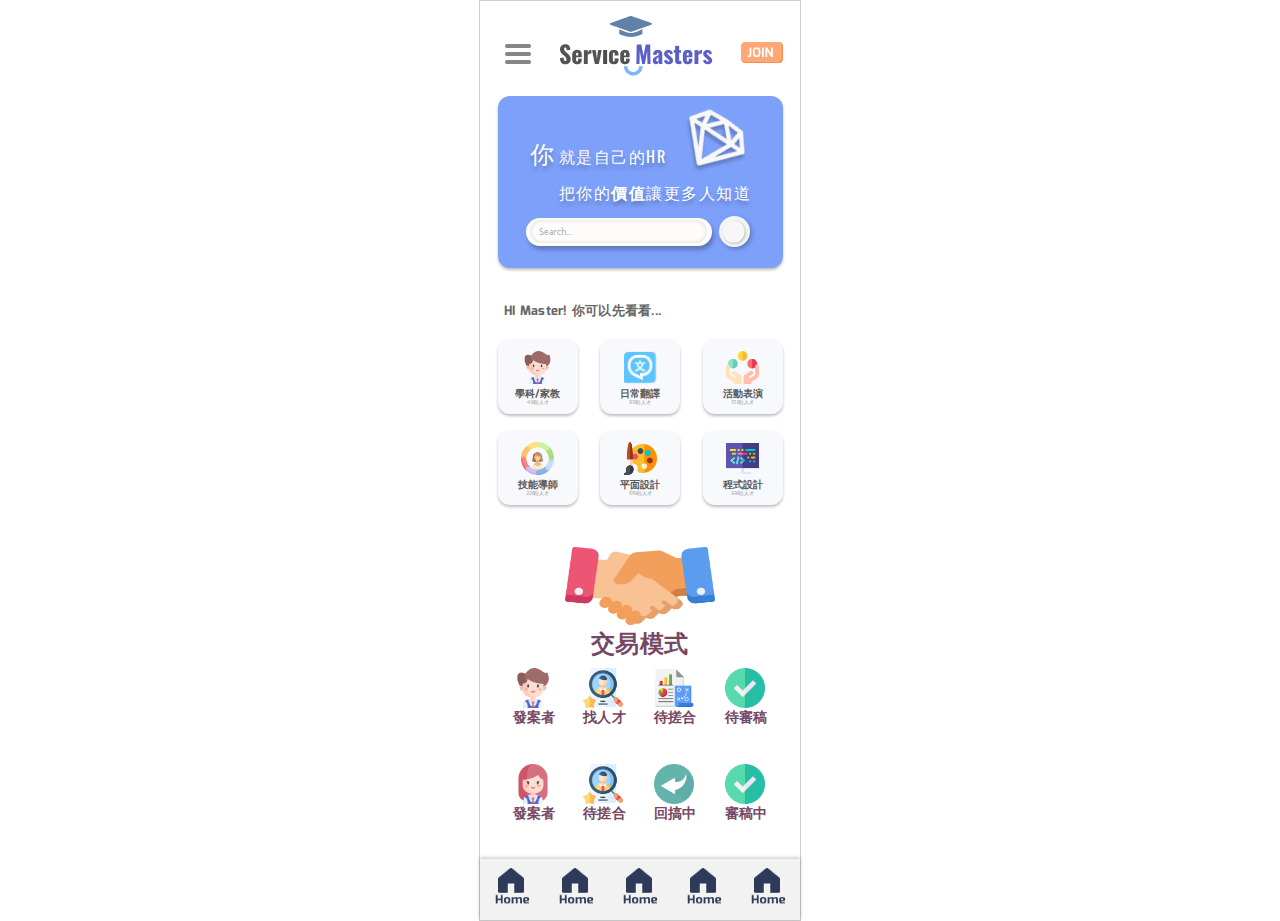
<file: web_servicemater/index.html>
<!DOCTYPE html>
<html lang="en">

<head>
    <meta charset="UTF-8">
    <meta http-equiv="X-UA-Compatible" content="IE=edge">
    <meta name="viewport" content="width=device-width, initial-scale=1.0">
    <title>Document</title>
    <link rel="stylesheet" href="servicemaster.css">
    <link rel="stylesheet" type="text/css" href="//fonts.googleapis.com/css?family=Oswald" />
    <link rel="stylesheet" type="text/css" href="//fonts.googleapis.com/css?family=Molengo" />
    <link rel="stylesheet" type="text/css" href="//fonts.googleapis.com/css?family=Mina" />

    <style>
        .box {
            width: 320px;
            height: 919px;
            margin: auto;
            border: 1px solid #ccc;
        }

        .banner {
            width: 100%;
            display: flex;
        }

        .banner_icon1 {
            margin-left: 25px;
            margin-top: 43px;
        }

        .banner_icon2 {
            margin: auto;
        }

        .banner_icon3 {
            margin-top: 41px;
            margin-right: 17px;
        }


        .search_bar {
            width: 100%;
            margin-top: 11.63px;
        }

        .search_bar_box {
            width: 285px;
            height: 172px;
            background-color: #7DA0FB;
            margin: auto;
            box-shadow: 0px 2px 3px rgba(0, 0, 0, 0.25);
            border-radius: 12px;
            position: relative;
        }

        .search_bar_box .img {
            position: absolute;
            top: 17px;
            right: 27px;
            bottom: 91px;
            left: 180px;
            transform: matrix(0.96, 0.29, -0.28, 0.96, 0, 0);

        }

        .txt_line1::first-letter {
            font-size: 24px;
        }

        .txt_line1 {
            position: absolute;
            width: 24px;
            height: 36px;
            font-family: 'Oswald';
            color: #FFFFFF;
            font-style: normal;
            font-weight: 400;
            font-size: 24px;
            letter-spacing: 0.095em;
            line-height: 48px;
            top: 32px;
            left: 32px;
            right: 229px;
            bottom: 104px;
            text-shadow: 0px 4px 4px rgba(0, 0, 0, 0.25);
        }

        .txt_line2 {
            width: 200px;
            position: absolute;
            font-family: 'Oswald';
            color: #FFFFFF;
            font-style: normal;
            font-weight: 400;
            font-size: 16px;
            letter-spacing: 0.095em;
            line-height: 36px;
            text-shadow: 0px 4px 4px rgba(0, 0, 0, 0.25);
            top: 42px;
            left: 61px;
            bottom: 72px;
            right: 41px;


        }


        .search-bottom {

            font-family: 'Molengo';
            font-style: normal;
            font-weight: 400;
            font-size: 10px;
            line-height: 12px;
            opacity: 0.6;
            color: #9E9E9E;

            position: relative;
            top: 124.28px;
            left: 32.31px;
            right: 75.31px;
            bottom: 24.17px;
            border: 0;
            outline: none;
            background-color: rgba(0, 0, 0, 0);
            width: 177.39px;
            height: 23.55px;
            background: #FFFCFC;
            box-shadow: inset 0px 0px 4px rgba(0, 0, 0, 0.25);
            border-radius: 156px;
            z-index: 9;
        }

        .outline {

            position: absolute;
            top: 122px;
            left: 28px;
            right: 71px;
            bottom: 21.89px;
            width: 186px;
            height: 28.11px;
            background: #FFFCFC;
            box-shadow: 2px 4px 4px rgba(0, 0, 0, 0.25);
            border-radius: 156px;

        }

        .search-bottom2{
            position: absolute;
            top: 125.41px;
            left: 225.26px;
            background: #F7F7F7;
            transform: rotate(-180deg);
            box-shadow: -1px -1px 3px rgba(0, 0, 0, 0.25);
            height: 21.62px;
            width: 21.62px;
            border-radius: 999em;
            z-index: 999;

        }
        .search-bottom2_outline{
            position: absolute;
            top: 120.15px;
            left: 221.1px;
            width: 31.1px;
            height: 31.1px;
            box-shadow: 2px 2px 4px rgba(0, 0, 0, 0.25);
            background: #F6F6F6;
            border-radius: 999em;
        }
        .mid_txt{
            
            font-style: normal;
            font-family: 'Mina';
            font-weight: 700;
            font-size: 13px;
            line-height: 21px;
            letter-spacing: 0.02em;
            color: #676767;
            width: 100%;
            margin-top: 33px;
            margin-bottom: 17px;
            margin-left: 24px;
        }

        .mid_project{
            
            width: 285px;
            margin: auto;
            display: flex;
            flex-wrap: wrap;
            justify-content: space-between;
            
            

        }
        .item{
            width: 80px;
            height: 75px;
            background: #F7F9FC;
            margin-bottom: 16px;
            box-shadow: 0px 2px 3px rgba(0, 0, 0, 0.25);
            border-radius: 12px;
            display: flex;
            flex-wrap: wrap;
            justify-content: center;
            
        }
        .item img{ 
            
             width: 33px;
             height: 33px;           
             margin-top: 12px;
         }
        .line1_txt{
            position: absolute;
            margin-top: 47px;
            font-family: 'Mina';
            font-style: normal;
            font-weight: 600;
            font-size: 10px;
            color: #5A5A5A;
            line-height: 16px;
        }
        .line2_txt{
            position: absolute;
            margin-top: 58px;
            font-family: 'Mina';
            font-style: normal;
            font-weight: 400;
            font-size: 7px;
            color: #919191;
            transform: scale(0.7);
            

        }
        .mid_icon{
            width: 100%;
            display: flex;
            justify-content:flex-end;
            align-items: center;
            flex-direction: column;            
        }
        .mid_icon img{
            
            width: 150px;
            height: 130px;
        }
        .mid_icon_txt{
            position: absolute;
            top: 626px;
            width: 98px;
            height: 38px;
            font-family: 'Mina';
            font-style: normal;
            font-size: 24px;
            line-height: 38px;
            letter-spacing: 0.02em;
            font-weight:700;
            color: #754765;


        }
        .bottom_icon{
            margin: auto;
            margin-top: 17px;
            width: 255px;
            height: 155px;
          
        }
        .icon_firstline {
            display: flex;
            justify-content: space-between;
            width: 100%;
           
        }
        .icon_firstline img{
            
          
            width: 40px;
            height: 40px;
        }
        .firstline_imgtxt{
            font-family: 'Mina';
            font-weight: 700;
            font-size: 14px;
            line-height: 12px;
            letter-spacing: 0.02em;
            font-style: normal;
            color: #754765;
            
        }
    
        .icon_secondline{
            margin-top: 40px;
            display: flex;
            justify-content: space-between;
            width: 100%;
            
        }

        .icon_secondline img{
            
            
            width: 40px;
            height: 40px;

        }

        .secondline_imgtxt{
            font-family: 'Mina';
            font-weight: 800;
            font-size: 14px;
            line-height: 12px;
            letter-spacing: 0.02em;
            font-style: normal;
            color: #754765;
        }
        .funtion_col{
            display: flex;
            align-items: center;
            justify-content: space-around;
            position: absolute;
            top: 859px;
            width: 320px;
            height: 60px;
            background: #F2F2F2;
            box-shadow: 0px -1px 4px rgba(0, 0, 0, 0.25);
        }
        
        .funtion_col img{
            width: 35px;
            height: 38px;
        }

        .arrow1{
        
        position: relative;
        top: 31px;
    }
        
     

    </style>

</head>

<body>

    <div class="box">

        <div class="banner">
            <div class="banner_icon1"><img src="01首頁-Icon\Group 10.png" alt=""></div>
            <div class="banner_icon2"><img src="01首頁-Icon\Group 66.png" alt=""></div>
            <div class="banner_icon3"><a href="register.html"><img src="01首頁-Icon\Group 62.png" alt=""></a></div>
        </div>


        <div class="search_bar">
            <div class="search_bar_box">
                <div class="img"><img src="01首頁-Icon\coolicon.png" alt=""></div>
                <div class="txt_line1">
                    <p></strong>你</strong></p>
                </div>
                <div class="txt_line2">
                    <p>就是自己的HR<br>把你的<strong>價值</strong>讓更多人知道</p>
                </div>

                <input class="search-bottom" type="text" placeholder="   Search..." name="Message">
                <div class="outline"></div>

                <div class="search-bottom2"></div>
                <div class="search-bottom2_outline"></div>
            </div>
        </div>

        <div class="mid_txt">HI Master! 你可以先看看...</div>
        <div class="mid_project">
            <div class="item "> <img src="01首頁-Icon\2995467.png"alt=""> <div class="line1_txt">學科/家教</div><div class="line2_txt">418位人才</div> </div>
            <div class="item "> <img src="01首頁-Icon\Group 163.png"alt=""><div class="line1_txt">日常翻譯</div> <div class="line2_txt">918位人才</div></div>
            <div class="item "> <img src="01首頁-Icon\3301884.png"alt=""><div class="line1_txt">活動表演</div><div class="line2_txt">108位人才</div> </div>
            <div class="item "> <img src="01首頁-Icon\2817086.png"alt=""> <div class="line1_txt">技能導師</div> <div class="line2_txt">228位人才</div></div>
            <div class="item "> <img src="01首頁-Icon\2970785.png"alt=""> <div class="line1_txt">平面設計</div> <div class="line2_txt">556位人才</div></div>
            <div class="item "> <img src="01首頁-Icon\2881142.png"alt="">  <div class="line1_txt">程式設計</div><div class="line2_txt">336位人才</div></div>
        </div>

        <div class="mid_icon"><img src="01首頁-Icon\1006555.png" alt="">
            <div class="mid_icon_txt">交易模式</div>
        </div>


        <div class="bottom_icon">
           
            
            
            <div class="icon_firstline">
                
                <div class="firstline_img"><img src="01首頁-Icon\2995467.png" alt="">
                    <div class="firstline_imgtxt">發案者</div>
                   </div>
                
                <div class="firstline_img"> <img src="01首頁-Icon\4133261.png" alt="">
                    <div class="firstline_imgtxt">找人才</div>
                </div>
                <div class="firstline_img"> <img src="01首頁-Icon\4647688.png" alt="">
                    <div class="firstline_imgtxt">待搓合</div>
                </div>
                <div class="firstline_img"><img src="01首頁-Icon\2031003.png" alt="">
                <div class="firstline_imgtxt">待審稿</div>
                </div>

            </div>
              
            
            <div class="icon_secondline">
        
            <div class="secondline_img"><img src="01首頁-Icon\2995462.png" alt="">
                <div class="secondline_imgtxt">發案者</div>
               </div>
           

            
            <div class="secondline_img"><img src="01首頁-Icon\4133261.png" alt="">
                <div class="secondline_imgtxt">待搓合</div>
               </div>
            

            
            <div class="secondline_img"><img src="01首頁-Icon\122641.png" alt="">
                <div class="secondline_imgtxt">回搞中</div>
               </div>
            

            
            <div class="secondline_img"><img src="01首頁-Icon\2031003.png" alt="">
                <div class="secondline_imgtxt">審稿中</div>
               </div> 
            </div>
            
        </div>

       
        
    <div class="funtion_col">
    <div class="funtion_icon"><img src=" 01首頁-Icon\Group 54.png " alt=""></div>
    <div class="funtion_icon"><img src=" 01首頁-Icon\Group 54.png  " alt=""></div>
    <div class="funtion_icon"><img src="  01首頁-Icon\Group 54.png " alt=""></div>
    <div class="funtion_icon"><img src=" 01首頁-Icon\Group 54.png  " alt=""></div>
    <div class="funtion_icon"><img src="01首頁-Icon\Group 54.png  " alt=""></div>
    </div>


    </div>













</body>

</html>
</file>
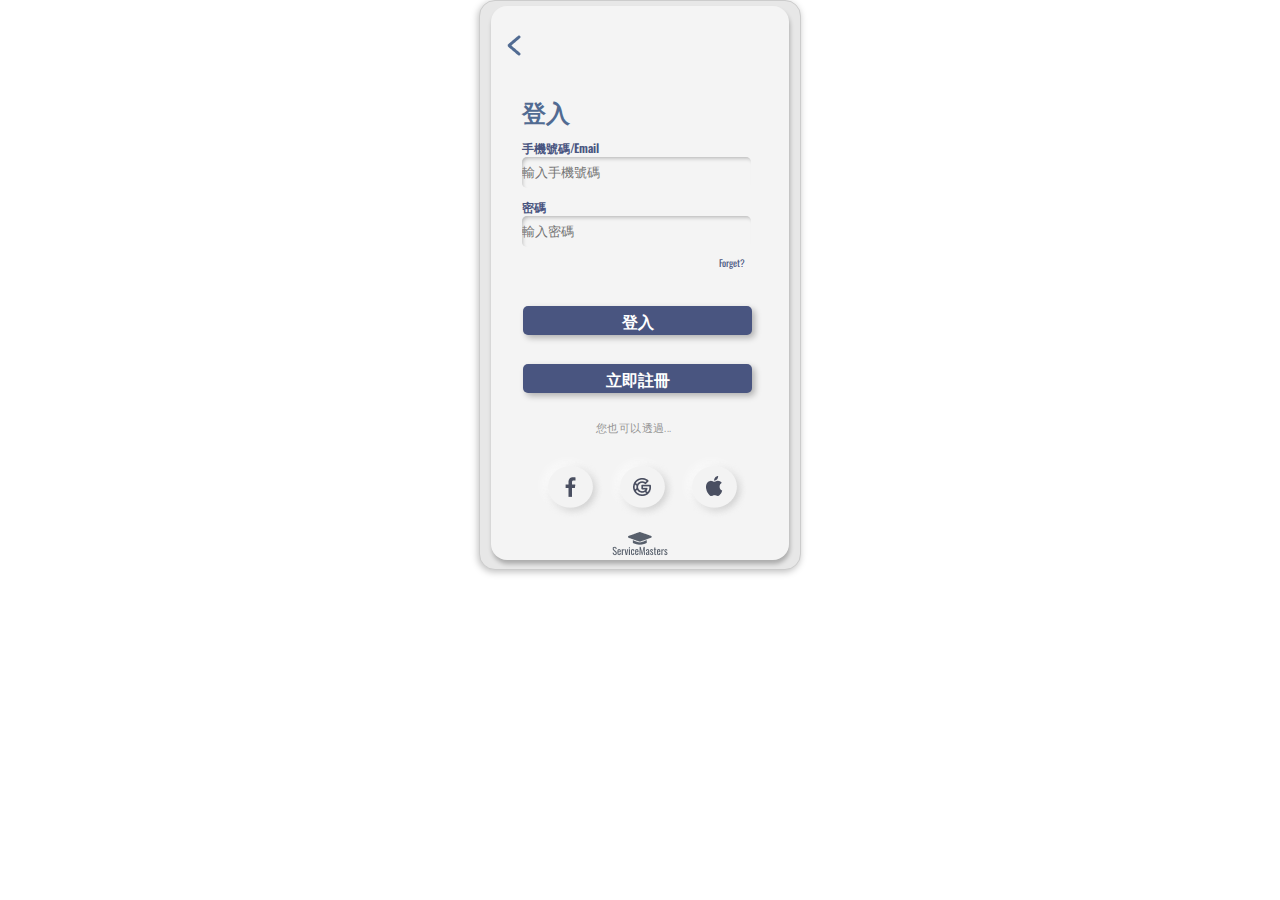
<file: web_servicemater/login.html>
<!DOCTYPE html>
<html lang="en">

<head>
    <meta charset="UTF-8">
    <meta http-equiv="X-UA-Compatible" content="IE=edge">
    <meta name="viewport" content="width=device-width, initial-scale=1.0">
    <title>Document</title>
    <link rel="stylesheet" href="servicemaster.css">
    <link rel="stylesheet" type="text/css" href="//fonts.googleapis.com/css?family=Oswald" />
    <link rel="stylesheet" type="text/css" href="//fonts.googleapis.com/css?family=Molengo" />
    <link rel="stylesheet" type="text/css" href="//fonts.googleapis.com/css?family=Mina" />
    <style>
        .box {
            width: 320px;
            height: 568px;
            border: 1px solid #ccc;
            margin: auto;
            background: #E7E7E7;
            /* 頁面陰影 */
            border-radius: 16px;
            box-shadow: -1px 2px 7px rgba(0, 0, 0, 0.25);
        }

        .inlinewrap {
            position: relative;
            width: 298px;
            height: 554px;
            background: #F4F4F4;
            box-shadow: 1px 4px 4px rgba(0, 0, 0, 0.25);
            border-radius: 16px;
            transform: matrix(1, 0, 0, 1, 0, 0);
            margin: auto;
            margin-top: 5px;
        }

        .arrow img {
            position: absolute;
            top: 29px;
            left: 16px;
        }

        .top {
            position: absolute;
            margin-top: 82px;
            margin-left: 31px;
            display: flex;
            flex-wrap: wrap;
            align-content: space-around;
            width: 232px;
            height: 187px;
        }


        .top-txt {
            font-style: normal;
            font-weight: 900;
            font-size: 24px;
            line-height: 36px;
            text-align: center;
            font-family: 'Oswald';
            color: #516B92;
            /* identical to box height */
        }

        .top-input1 {
            width: 100%;
            color: #495580;
            font-family: 'Oswald';
            font-weight: 600;
            font-size: 12px;
            line-height: 18px;
            letter-spacing: -0.01em;
            font-style: normal;

        }


        .top input {
            height: 31px;
            width: 229px;
            background: #EDEDED;
            box-shadow: inset 2px 3px 4px -2px rgba(17, 17, 17, 0.31);
            border: 0;
            outline: none;
            background-color: rgba(0, 0, 0, 0.0);
            border-radius: 5px;
        }

        .top-input2 {
            width: 100%;
            color: #495580;
            font-family: 'Oswald';
            font-weight: 900;
            font-size: 12px;
            line-height: 18px;
            letter-spacing: -0.01em;
            font-style: normal;
        }

        .forget {
            display: flex;
            justify-content: flex-end;
            width: 100%;
        }

        .txt-forget {
            font-style: normal;
            font-weight: 400;
            transform: scale(0.6);
            line-height: 13px;
            letter-spacing: -0.01em;
            font-family: 'Oswald';
            color: #495580;
        }

        .btnbox {
            display: flex;
            flex-wrap: wrap;
            align-content: space-between;
            
            position: absolute;
            margin-top: 300px;
            margin-left: 32px;
            width: 229px;
            height: 131px;
            font-family: 'Oswald';
            font-style: normal;
            font-weight: 700;
            font-size: 16px;
            line-height: 24px;
            /* identical to box height */


            color: #FFFFFF;
        }

        .btnbox input {
            line-height: 0;
            border: 0;
            outline: 0;
            background-color: rgba(0, 0, 0, 0.0);
        }

        .login-btn {
            height: 29px;
            background: #495580;
            box-shadow: 3px 3px 6px rgba(0, 0, 0, 0.28);
            border-radius: 5px;
            width: 229px;
            text-align: center;
            line-height: 30px;
        }

        .register-btn {
            height: 29px;
            background: #495580;
            box-shadow: 3px 3px 6px rgba(0, 0, 0, 0.28);
            border-radius: 5px;
            width: 229px;
            text-align: center;
            line-height: 30px;
        }

        .bottom-txt {
            margin: auto;
            width: 83px;
            height: 16px;
            font-family: 'Oswald';
            font-style: normal;
            font-weight: 300;
            font-size: 11px;
            line-height: 125.7%;
            letter-spacing: 0.035em;
            color: #949494;
            
            /* or 14px */
        }
            
        .socialmedia_icon{
            position: absolute;
            flex-wrap: wrap;
            display: flex;
            justify-content: center;
            margin-top: 445.23px;
            width: 100%;
        }
        .bottom_icon{
            display: flex;
            justify-content: center;
          width: 50%;
        }

    </style>
</head>

<body>

    <div class="box">
        <div class="inlinewrap">
            <div class="arrow"><a href="servicemaster.html"><img src="02註冊頁面-Icon\path (1).png" alt=""></a></div>
            <div class="top">

                <div class="top-txt">登入</div>
                <div class="top-input1">手機號碼/Email <input type="text" placeholder="輸入手機號碼"> </div>
                <div class="top-input2">密碼 <input type="text" placeholder="輸入密碼"> </div>

                <div class="forget">
                    <div class="txt-forget">Forget?</div>
                </div>

            </div>



            <div class="btnbox">
                <div class="login-btn">
                    <div class="txt">登入</div> <input type="submit" value="submit">
                </div>
                <div class="register-btn">
                    <div class="txt">立即註冊</div> <input type="submit" value="submit">
                </div>
                <div class="bottom-txt">您也可以透過...</div>


            </div>

            <div class="socialmedia_icon">
                <div class="item"><img src="02註冊頁面-Icon\Group 79.png" alt=""></div>
                <div class="item"><img src="02註冊頁面-Icon\Group 78.png" alt=""></div>
                <div class="item"><img src="02註冊頁面-Icon\Group 77.png" alt=""></div>
                <div class="bottom_icon"><img src="02註冊頁面-Icon\Group 86.png" alt=""></div>
            </div>

           









        </div>











    </div>

















</body>

</html>
</file>
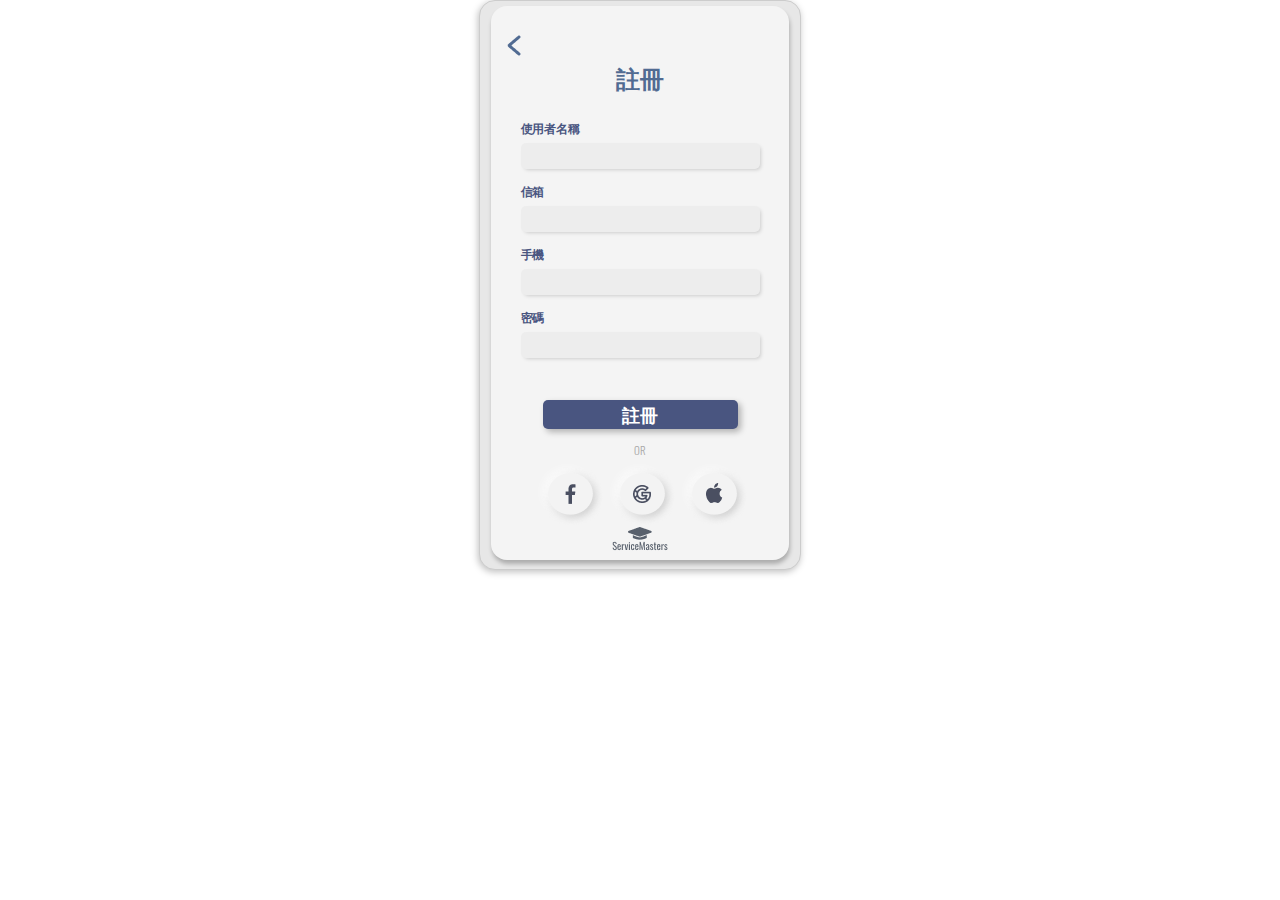
<file: web_servicemater/register.html>
<!DOCTYPE html>
<html lang="en">

<head>
    <meta charset="UTF-8">
    <meta http-equiv="X-UA-Compatible" content="IE=edge">
    <meta name="viewport" content="width=device-width, initial-scale=1.0">
    <title>Document</title>
    <link rel="stylesheet" href="servicemaster.css">
    <link rel="stylesheet" type="text/css" href="//fonts.googleapis.com/css?family=Oswald" />
    <link rel="stylesheet" type="text/css" href="//fonts.googleapis.com/css?family=Molengo" />
    <link rel="stylesheet" type="text/css" href="//fonts.googleapis.com/css?family=Mina" />
    <style>
        .box {
            width: 320px;
            height: 568px;
            border: 1px solid #ccc;
            margin: auto;
            background: #E7E7E7;
            /* 頁面陰影 */
            border-radius: 16px;
            box-shadow: -1px 2px 7px rgba(0, 0, 0, 0.25);
        }

        .inlinewrap {
            position: relative;
            width: 298px;
            height: 554px;
            background: #F4F4F4;
            box-shadow: 1px 4px 4px rgba(0, 0, 0, 0.25);
            border-radius: 16px;
            transform: matrix(1, 0, 0, 1, 0, 0);
            margin: auto;
            margin-top: 5px;
        }
        .arrow img{
            position:absolute;
            top: 29px;
            left: 16px;
        }
        .register_h1{
            display: flex;
            justify-content: center;
            width: 100%;
        }
        .h1{
            margin-top: 53px;
            font-family: 'Oswald';
            font-style: normal;
            font-weight: 900;
            font-size: 24px;
            line-height: 36px;
            color: #516B92;
        }
        .register_formbox{
            display: flex;
            flex-wrap: wrap;
            width: 239px;
            height: 252px;
            
            margin: auto;
            margin-top: 24px;
        }    
          
        .register_formbox .txt{
            margin-bottom: 6px;
            font-style: normal;
            font-weight: bold;
            font-size: 12px;
            line-height: 18px;
            letter-spacing: -0.01em;
            font-family: 'Oswald';
            color: #495580;
        }
            
        .form_input{
            height: 26px;
            width: 239px;
            border: 0;
            outline:none;
            background-color: rgba(0,0,0,0);
            background: #EDEDED;
            box-shadow: 2px 2px 4px -2px rgba(17, 17, 17, 0.25);
            border-radius: 5px;
        }
            
            
            
        .register_btnbox{
            display: flex;
            justify-content: center;
            flex-wrap: wrap;
            width: 100%;
            margin-top: 29px;
        }
        
        .register_buttomm{
            font-style: normal;
            font-family: 'Oswald';
            font-size: 18px;
            
            font-weight: 700;
            border-radius: 5px;
            height: 29px;
            background: #495580;
            box-shadow: 3px 3px 6px rgba(0, 0, 0, 0.28);
            width: 195px;
            text-align: center;
            line-height: 29px;
            
        }
        .register_buttomm a{
            text-decoration: none;
            color: #FFFFFF;

            
        }
        .or{
            opacity: 0.7;
            margin-top: 15px;
            width: 100%;
            text-align: center;
            font-family: 'Oswald';
            font-style: normal;
            font-weight: 300;
            font-size: 11px;
            line-height: 125.7%;
            color: #8A8A8A;
            letter-spacing: 0.035em;
            /* or 14px */
        }
        
        .socialmedia_icon{
            display: flex;
            justify-content: center;
            width: 100%;
            height: 60px;
        }
        .bottom_icon{
            
            display: flex;
            justify-content: center;
        }
       
    </style>
</head>

<body>

            

    <div class="box">
        <div class="inlinewrap">
            <div class="arrow"><a href="servicemaster.html"><img src="02註冊頁面-Icon\path (1).png" alt=""></a></div>
            <div class="register_h1"><div class="h1">註冊</div></div>

            <div class="register_formbox">

                <div class="Username">
                    <div class="txt">使用者名稱</div> 
                    <input class="form_input" type="text">
                </div>

                <div class="Email">
                    <div class="txt">信箱</div> 
                    <input class="form_input" type="text">
                </div>

                <div class="Cellphone">
                    <div class="txt">手機</div> 
                    <input class="form_input" type="text">
                </div>

                <div class="Password">
                    <div class="txt">密碼</div> 
                    <input class="form_input" type="text">
                </div>




            </div>

            <div class="register_btnbox">
                <div class="register_buttomm"><div class="txt"><a href="login.html"> 註冊</div></a></div>
                <div class="or">OR</div>
            </div>

            <div class="socialmedia_icon">
                <div class="item"><img src="02註冊頁面-Icon\Group 79.png" alt=""></div>
                <div class="item"><img src="02註冊頁面-Icon\Group 78.png" alt=""></div>
                <div class="item"><img src="02註冊頁面-Icon\Group 77.png" alt=""></div>
            </div>

            <div class="bottom_icon"><img src="02註冊頁面-Icon\Group 86.png" alt=""></div>









        </div>

    </div>
</body>

</html>
</file>
<file: web_servicemater/servicemaster.css>
*{
    padding: 0;
    margin: 0;
}
</file>
